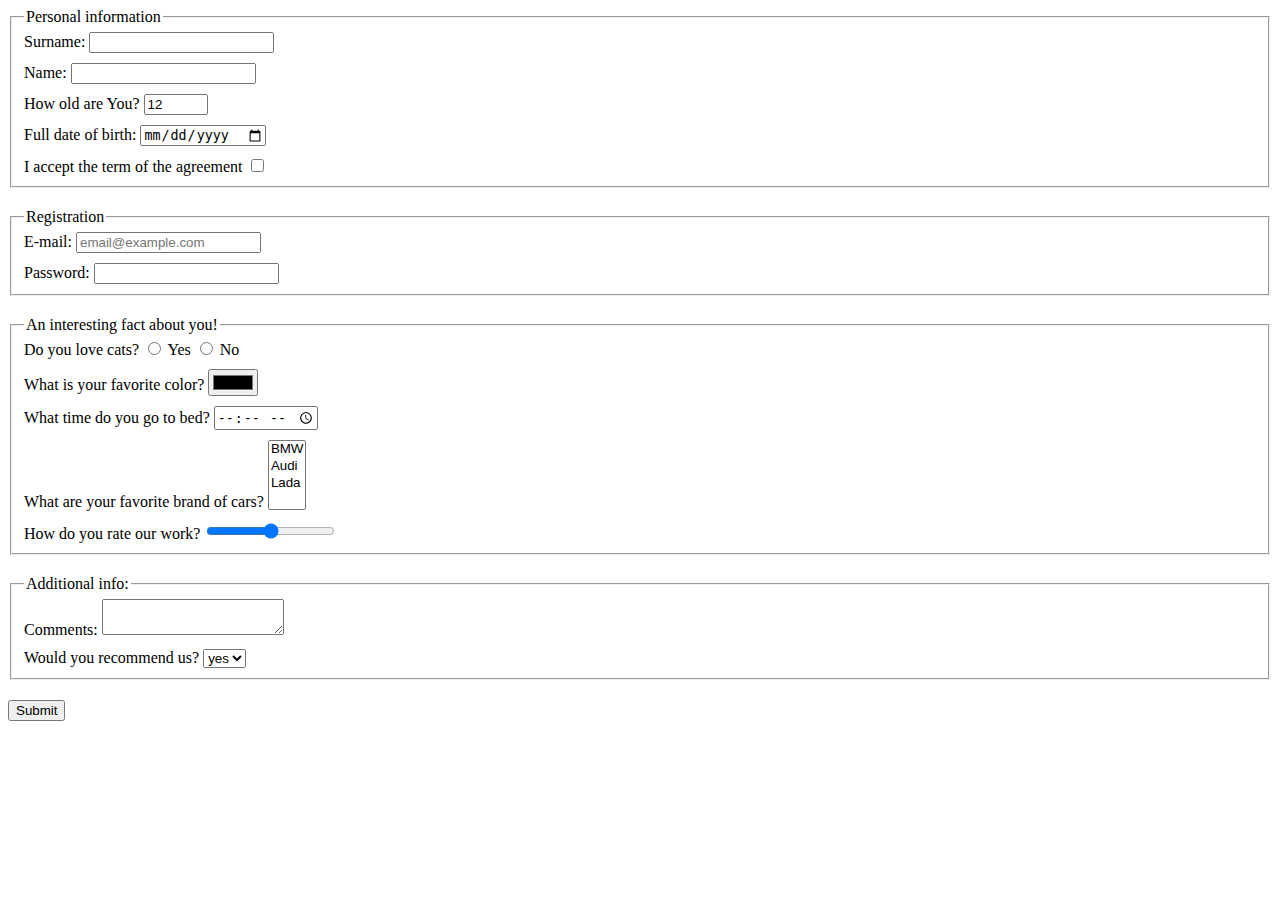
<file: index.html>
<!doctype html><html lang="en"><head><meta charset="UTF-8"><meta name="viewport" content="width=device-width, user-scalable=no, initial-scale=1.0, maximum-scale=1.0, minimum-scale=1.0"><meta http-equiv="X-UA-Compatible" content="ie=edge"><title>HTML Form</title><link rel="stylesheet" href="style.ba7d907d.css"></head><body> <form action="https://mate-academy-form-lesson.herokuapp.com/create-application" method="post" onsubmit="onSubmit()"> <fieldset class="box"> <legend>Personal information</legend> <label for="Surname" class="form"> Surname: <input type="text" name="Surname" id="Surname" autocomplete="off"> </label> <label for="Name" class="form"> Name: <input type="text" name="Name" id="Name" autocomplete="off"> </label> <label for="yearsold" class="form"> How old are You? <input type="number" name="yearsold" id="yearsold" min="8" max="100" value="12" required> </label> <label for="DateofBirth" class="form"> Full date of birth: <input type="date" name="DateofBirth" id="DateofBirth"> </label> <label for="Accept" class="form-field"> I accept the term of the agreement <input type="checkbox" name="Accept" id="Accept"> </label> </fieldset> <fieldset class="box"> <legend>Registration</legend> <label for="Email" class="form"> E-mail: <input type="email" name="Email" id="Email" placeholder="email@example.com" required autocomplete="off"> </label> <label for="Password" class="form-field"> Password: <input type="password" name="Password" id="Password" autocomplete="off"> </label> </fieldset> <fieldset class="box"> <legend>An interesting fact about you!</legend> <label for="LoveCats" class="form"> Do you love cats? <input type="radio" name="LoveCats" id="LoveCats"> Yes <input type="radio" name="LoveCat" id="LoveCat"> No </label> <label for="FavoriteColot" class="form"> What is your favorite color? <input type="color" name="FavoriteColot" id="FavoriteColot"> </label> <label for="TimeToSleep" class="form"> What time do you go to bed? <input type="time" name="TimeToSleep" id="TimeToSleep"> </label> <label for="FavoriteBrandCar" class="form"> What are your favorite brand of cars? <select name="FavoriteBrandCar" id="FavoriteBrandCar" multiple> <option value="BMW">BMW</option> <option value="Audi">Audi</option> <option value="Lada">Lada</option> </select> </label> <label for="Rate" class="form-field"> How do you rate our work? <input type="range" name="Rate" id="Rate" max="100" min="0" step="10"> </label> </fieldset> <fieldset class="box"> <legend>Additional info:</legend> <label for="Comments" class="form"> Comments: <textarea name="Comments" id="Comments" cols="20" rows="2" minlength="5" maxlength="100">
          </textarea> </label> <label for="recommend" class="form-field"> Would you recommend us? <select name="recommend" id="recommend"> <option value="Yes">yes</option> <option value="No">no</option> </select> </label> </fieldset> <button type="Submit">Submit</button> </form> </body></html>
</file>
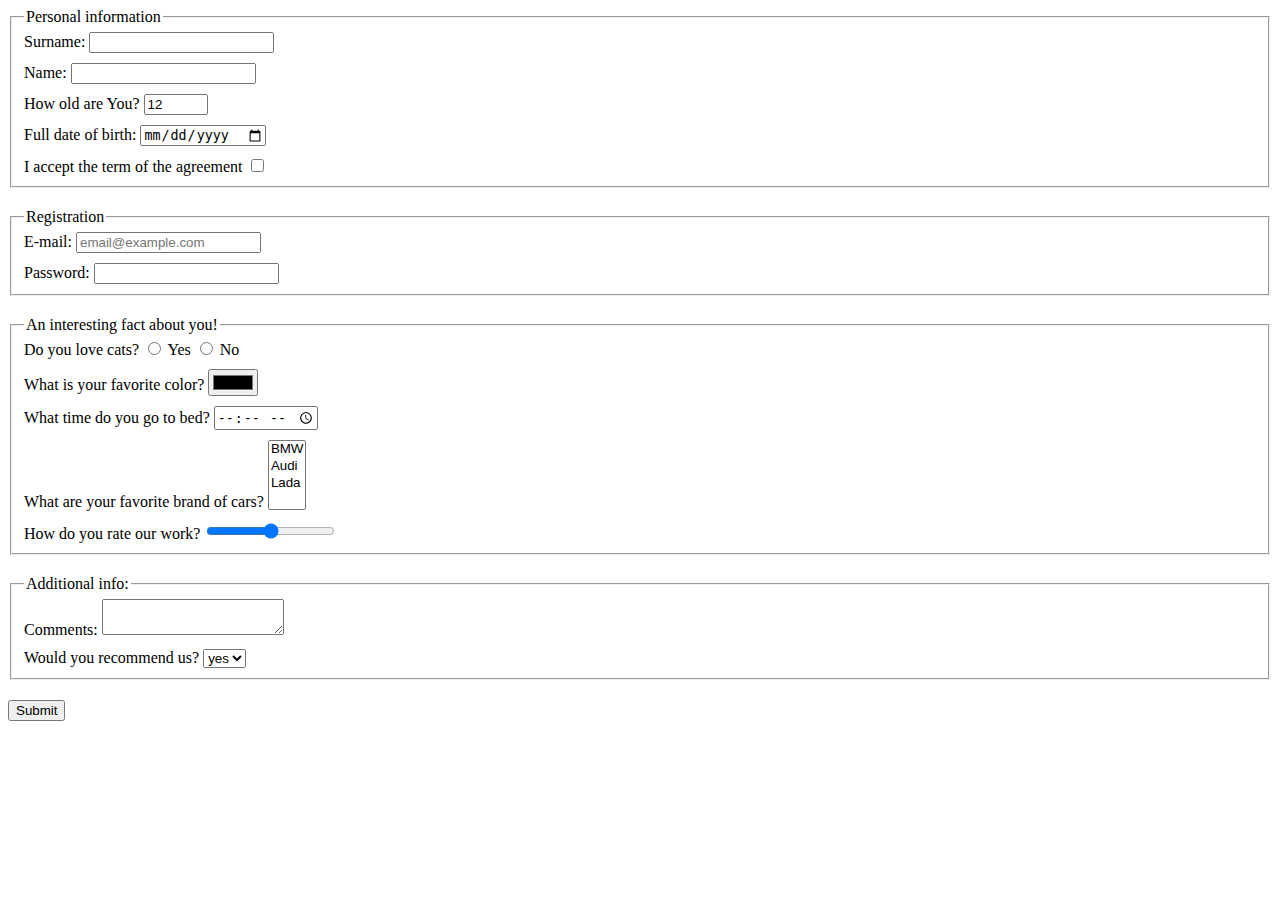
<file: src/index.html>
<!doctype html>
<html lang="en">
  <head>
    <meta charset="UTF-8">
    <meta
      name="viewport"
      content="width=device-width, user-scalable=no, initial-scale=1.0, maximum-scale=1.0, minimum-scale=1.0"
    >
    <meta http-equiv="X-UA-Compatible" content="ie=edge">
    <title>HTML Form</title>
    <link rel="stylesheet" href="./style.css">
  </head>
  <body>

    <form
    action="https://mate-academy-form-lesson.herokuapp.com/create-application"
    method="post"
    onsubmit="onSubmit()"
    >

      <fieldset class="box">

        <legend>Personal information</legend>

        <label
          for="Surname"
          class="form">
          Surname:

          <input
            type="text"
            name="Surname"
            id="Surname"
            autocomplete="off"
          >
        </label>

        <label
          for="Name"
          class="form">
          Name:

          <input
            type="text"
            name="Name"
            id="Name"
            autocomplete="off"
          >
        </label>

        <label
          for="yearsold"
          class="form"
        >
          How old are You?

          <input
            type="number"
            name="yearsold"
            id="yearsold"
            min="8"
            max="100"
            value="12"
            required
          >
        </label>

        <label
          for="DateofBirth"
          class="form">
          Full date of birth:

          <input
            type="date"
            name="DateofBirth"
            id="DateofBirth"
          >
        </label>

        <label
          for="Accept"
          class="form-field">
          I accept the term of the agreement

          <input type="checkbox"
            name="Accept"
            id="Accept"
          >
        </label>
      </fieldset>

      <fieldset class="box">

        <legend>Registration</legend>

        <label
          for="Email"
          class="form">
          E-mail:

          <input
            type="email"
            name="Email"
            id="Email"
            placeholder="email@example.com"
            required
            autocomplete="off"
          >
        </label>

        <label
          for="Password"
          class="form-field">
          Password:

          <input
            type="password"
            name="Password"
            id="Password"
            autocomplete="off"
          >
        </label>
      </fieldset>

      <fieldset class="box">

        <legend>An interesting fact about you!</legend>

        <label
          for="LoveCats"
          class="form">
          Do you love cats?

          <input type="radio"
            name="LoveCats"
            id="LoveCats"
          > Yes

          <input
            type="radio"
            name="LoveCat"
            id="LoveCat"
          > No
        </label>

        <label
          for="FavoriteColot"
          class="form">
          What is your favorite color?

          <input
            type="color"
            name="FavoriteColot"
            id="FavoriteColot"
          >
        </label>

        <label
          for="TimeToSleep"
          class="form">
          What time do you go to bed?

          <input
            type="time"
            name="TimeToSleep"
            id="TimeToSleep"
          >
        </label>

        <label
          for="FavoriteBrandCar"
          class="form">
          What are your favorite brand of cars?

          <select
            name="FavoriteBrandCar"
            id="FavoriteBrandCar"
            multiple>

            <option value="BMW">BMW</option>
            <option value="Audi">Audi</option>
            <option value="Lada">Lada</option>
          </select>
        </label>

        <label
          for="Rate"
          class="form-field">
          How do you rate our work?

          <input
            type="range"
            name="Rate"
            id="Rate"
            max="100"
            min="0"
            step="10"
          >
        </label>
      </fieldset>

      <fieldset class="box">

        <legend>Additional info:</legend>

        <label
          for="Comments"
          class="form">
          Comments:

          <textarea
            name="Comments"
            id="Comments"
            cols="20"
            rows="2"
            minlength="5"
            maxlength="100">
          </textarea>
        </label>

        <label
          for="recommend"
          class="form-field">
          Would you recommend us?

          <select
            name="recommend"
            id="recommend">

            <option value="Yes">yes</option>
            <option value="No">no</option>
          </select>
        </label>
      </fieldset>

      <button type="Submit">Submit</button>

    </form>
  </body>
</html>
</file>
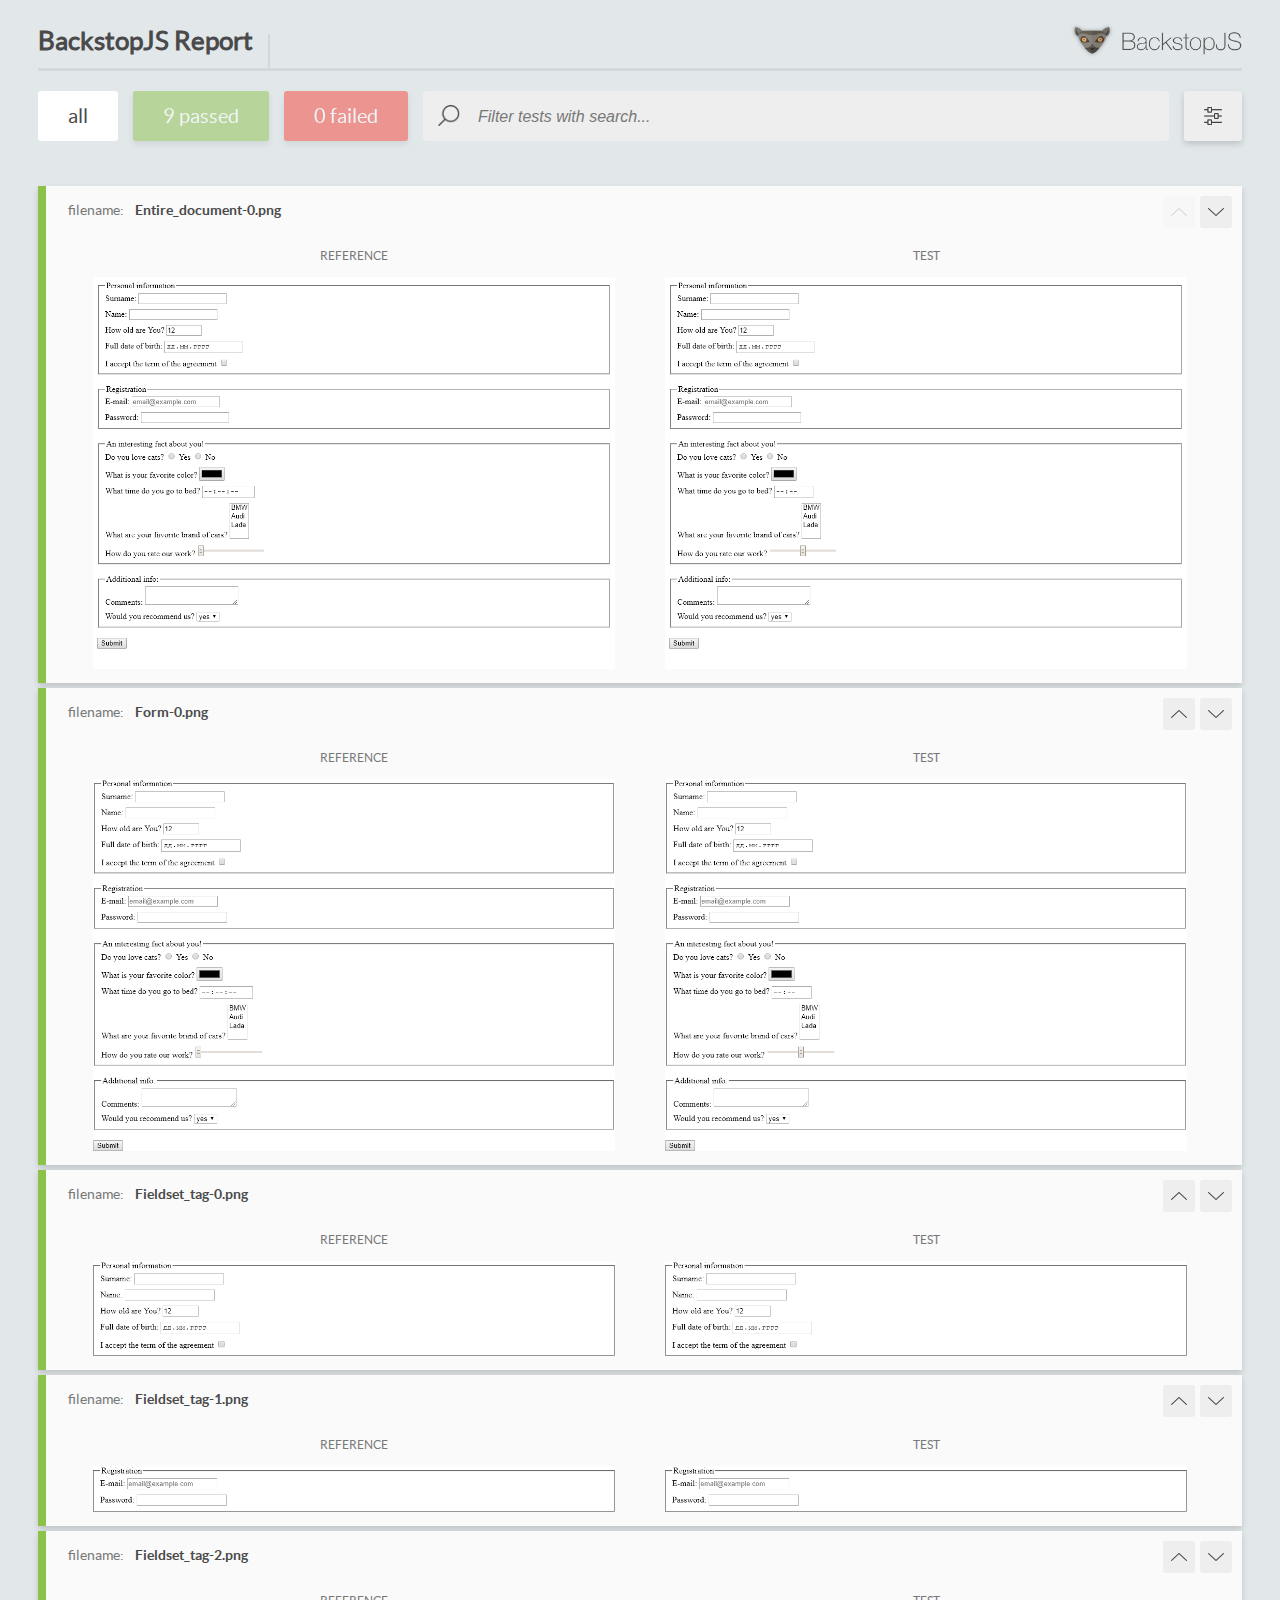
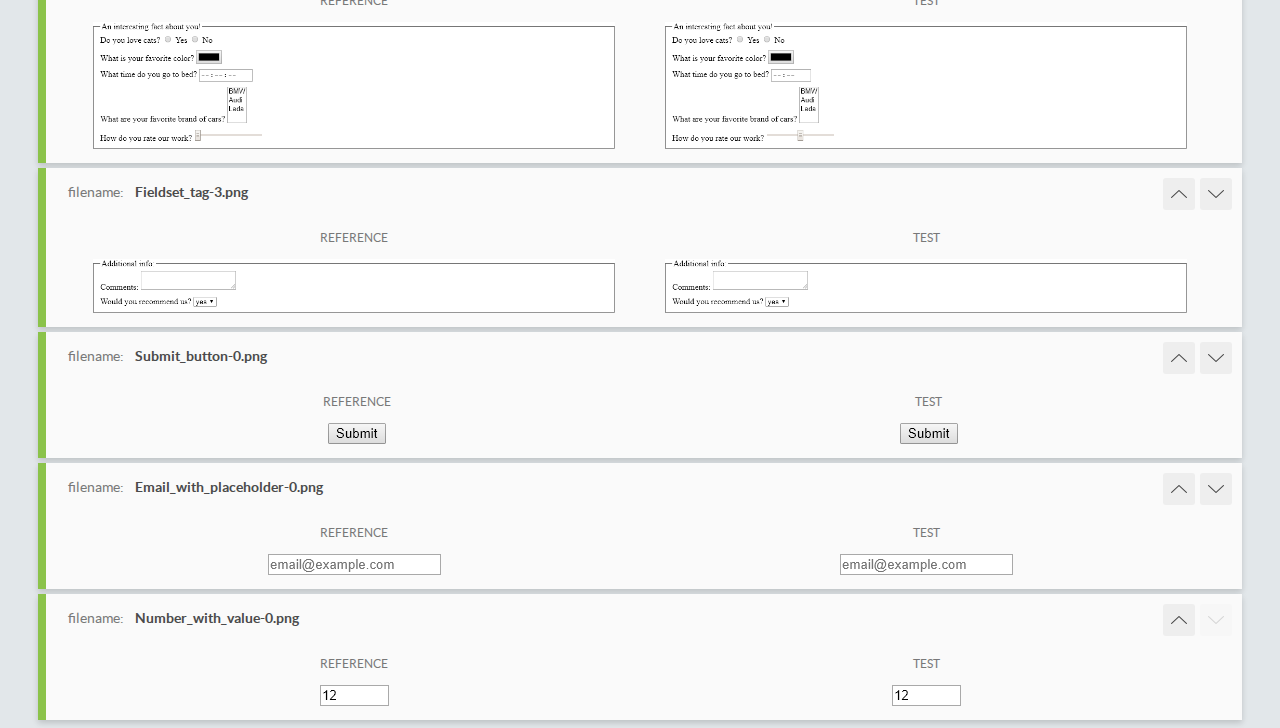
<file: report/html_report/index.html>
<!DOCTYPE html>
<html>
  <head>
    <meta charset="utf-8">
    <title>BackstopJS Report</title>

    <style>
      @font-face {
          font-family: 'latoregular';
          src: url('./assets/fonts/lato-regular-webfont.woff2') format('woff2'),
              url('./assets/fonts/lato-regular-webfont.woff') format('woff');
          font-weight: 400;
          font-style: normal;
      }
      @font-face {
          font-family: 'latobold';
          src: url('./assets/fonts/lato-bold-webfont.woff2') format('woff2'),
              url('./assets/fonts/lato-bold-webfont.woff') format('woff');
          font-weight: 700;
          font-style: normal;
      }

      .ReactModal__Body--open {
          overflow: hidden;
      }
      .ReactModal__Body--open .header {
        display: none;
      }

    </style>
  </head>
  <body style="background-color: #E2E7EA">
    <div id="root">

    </div>
    <script type="text/javascript">
      function report (report) { // eslint-disable-line no-unused-vars
        window.tests = report;
      }
    </script>
    <script type="text/javascript" src="config.js"></script>
    <script type="text/javascript" src="index_bundle.js"></script>
  </body>
</html>
</file>
<file: style.ba7d907d.css>
.box{margin-bottom:20px}.form{margin-bottom:10px}.form,.form-field{display:block}
/*# sourceMappingURL=style.ba7d907d.css.map */
</file>
<file: src/style.css>
.box {
  margin-bottom: 20px;
}

.form {
  display: block;
  margin-bottom: 10px;
}

.form-field {
  display: block;
}
</file>
